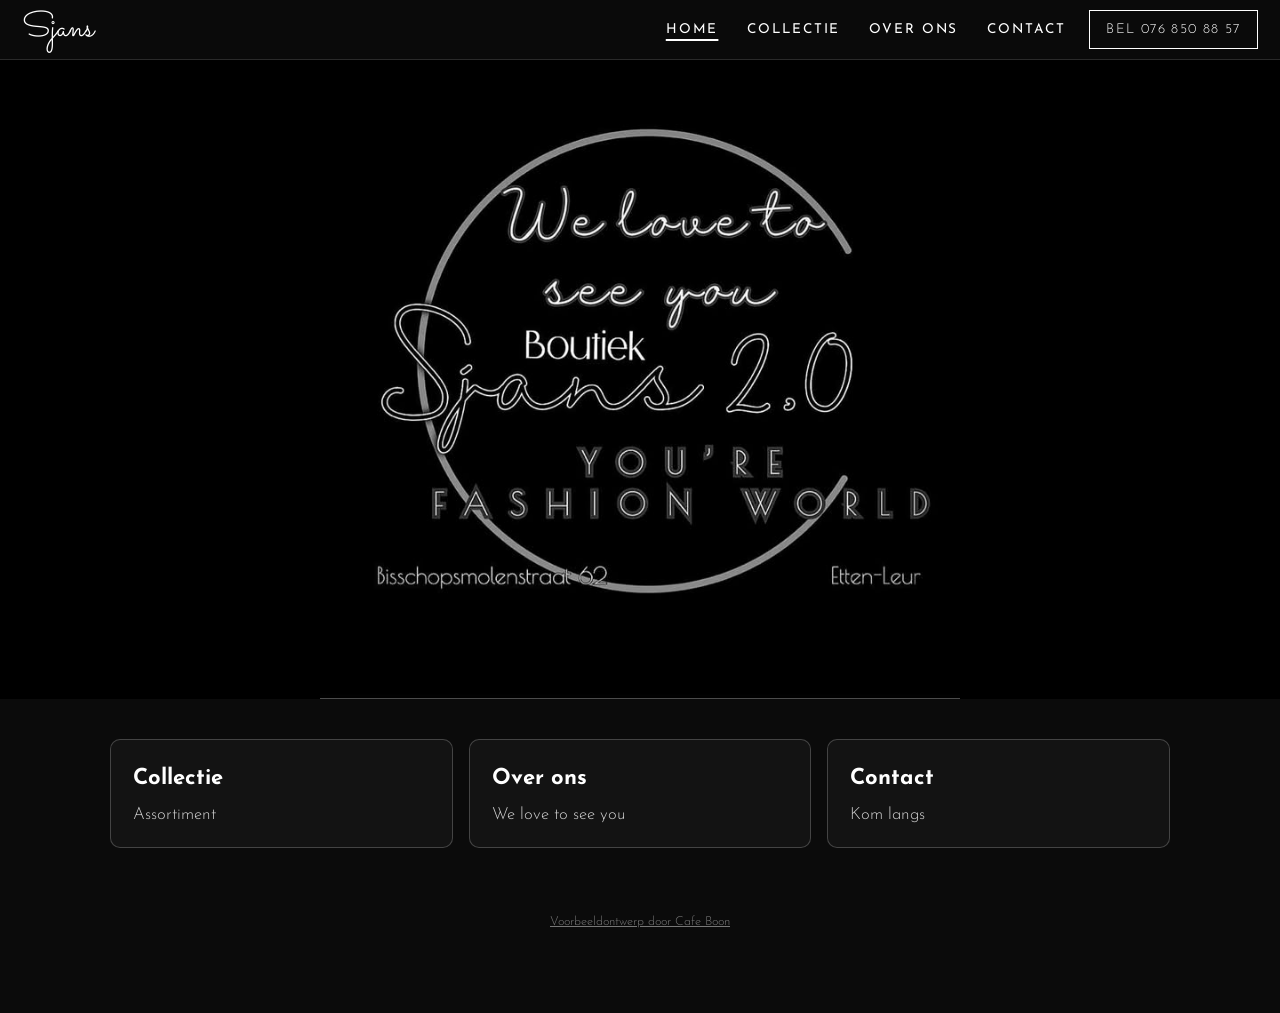
<file: index.html>
<!doctype html>
<html lang="nl">
<head>
<meta charset="utf-8">
<meta name="viewport" content="width=device-width, initial-scale=1">
<meta name="robots" content="noindex">
<title>Sjans Boutique - Damesmode in Etten-Leur</title>
<meta name="description" content="Sjans Boutique aan de Bisschopsmolenstraat 62 in Etten-Leur. Damesmode, accessoires en vintage kleding. Kies wat jij het allerliefste draagt.">
<meta property="og:title" content="Sjans Boutique, Etten-Leur">
<meta property="og:description" content="Damesmode, accessoires en vintage kleding. Kies wat jij het allerliefste draagt.">
<meta property="og:image" content="images/logo.jpg">
<link rel="icon" type="image/png" href="images/favicon.png">
<link rel="preconnect" href="https://fonts.googleapis.com">
<link rel="preconnect" href="https://fonts.gstatic.com" crossorigin>
<link href="https://fonts.googleapis.com/css2?family=Josefin+Sans:wght@300;400;600&family=Sacramento&display=swap" rel="stylesheet">
<link rel="stylesheet" href="style.css">
</head>
<body>
<header class="top">
<a class="mark" href="index.html">Sjans</a>
<nav><a aria-current="page" href="index.html">Home</a><a href="aanbod.html">Collectie</a><a href="over.html">Over ons</a><a href="contact.html">Contact</a></nav>
<a class="call" href="tel:+31768508857">Bel 076 850 88 57</a>
</header>
<div aria-label="Pagina's" class="sn-bar" role="navigation"><a aria-current="page" class="sn-link" href="index.html">Home</a><a class="sn-link" href="aanbod.html">Collectie</a><a class="sn-link" href="over.html">Over ons</a><a class="sn-link" href="contact.html">Contact</a></div>
<section class="hero">
<img alt="Sjans Boutique 2.0, we love to see you, you're fashion world" src="images/logo.jpg"/>
</section>
<div class="sn-cards"><a class="sn-card" href="aanbod.html"><strong>Collectie</strong><span>Assortiment</span></a><a class="sn-card" href="over.html"><strong>Over ons</strong><span>We love to see you</span></a><a class="sn-card" href="contact.html"><strong>Contact</strong><span>Kom langs</span></a></div>
<footer>
<p class="credit"><a href="https://cafeboon.com">Voorbeeldontwerp door Cafe Boon</a></p>
</footer>
<a class="fab" href="tel:+31768508857">Bel</a>
</body></html>
</file>
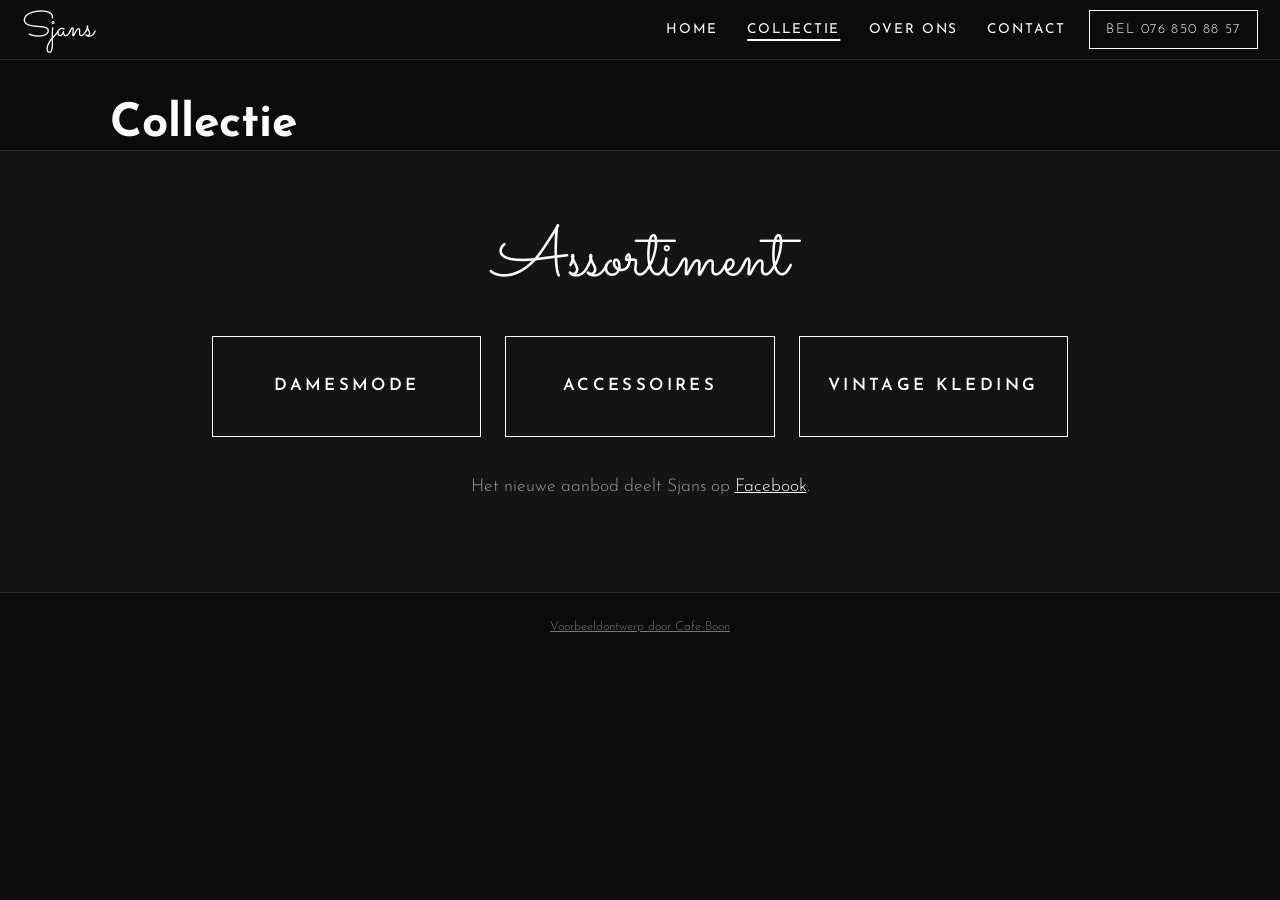
<file: aanbod.html>
<!doctype html>
<html lang="nl">
<head>
<meta charset="utf-8">
<meta name="viewport" content="width=device-width, initial-scale=1">
<meta name="robots" content="noindex">
<title>Collectie | Sjans Boutique</title>
<meta name="description" content="Sjans Boutique aan de Bisschopsmolenstraat 62 in Etten-Leur. Damesmode, accessoires en vintage kleding. Kies wat jij het allerliefste draagt.">
<meta property="og:title" content="Sjans Boutique, Etten-Leur">
<meta property="og:description" content="Damesmode, accessoires en vintage kleding. Kies wat jij het allerliefste draagt.">
<meta property="og:image" content="images/logo.jpg">
<link rel="icon" type="image/png" href="images/favicon.png">
<link rel="preconnect" href="https://fonts.googleapis.com">
<link rel="preconnect" href="https://fonts.gstatic.com" crossorigin>
<link href="https://fonts.googleapis.com/css2?family=Josefin+Sans:wght@300;400;600&family=Sacramento&display=swap" rel="stylesheet">
<link rel="stylesheet" href="style.css">
</head>
<body>
<header class="top">
<a class="mark" href="index.html">Sjans</a>
<nav><a href="index.html">Home</a><a aria-current="page" href="aanbod.html">Collectie</a><a href="over.html">Over ons</a><a href="contact.html">Contact</a></nav>
<a class="call" href="tel:+31768508857">Bel 076 850 88 57</a>
</header>
<div aria-label="Pagina's" class="sn-bar" role="navigation"><a class="sn-link" href="index.html">Home</a><a aria-current="page" class="sn-link" href="aanbod.html">Collectie</a><a class="sn-link" href="over.html">Over ons</a><a class="sn-link" href="contact.html">Contact</a></div>
<div class="sn-head"><h1>Collectie</h1></div>
<section class="band" id="assortiment">
<div class="wrap center">
<h2>Assortiment</h2>
<div class="trio">
<div><h3>Damesmode</h3></div>
<div><h3>Accessoires</h3></div>
<div><h3>Vintage kleding</h3></div>
</div>
<p class="also">Het nieuwe aanbod deelt Sjans op <a href="https://www.facebook.com/SJANS.eu/">Facebook</a>.</p>
</div>
</section>
<footer>
<p class="credit"><a href="https://cafeboon.com">Voorbeeldontwerp door Cafe Boon</a></p>
</footer>
<a class="fab" href="tel:+31768508857">Bel</a>
</body></html>
</file>
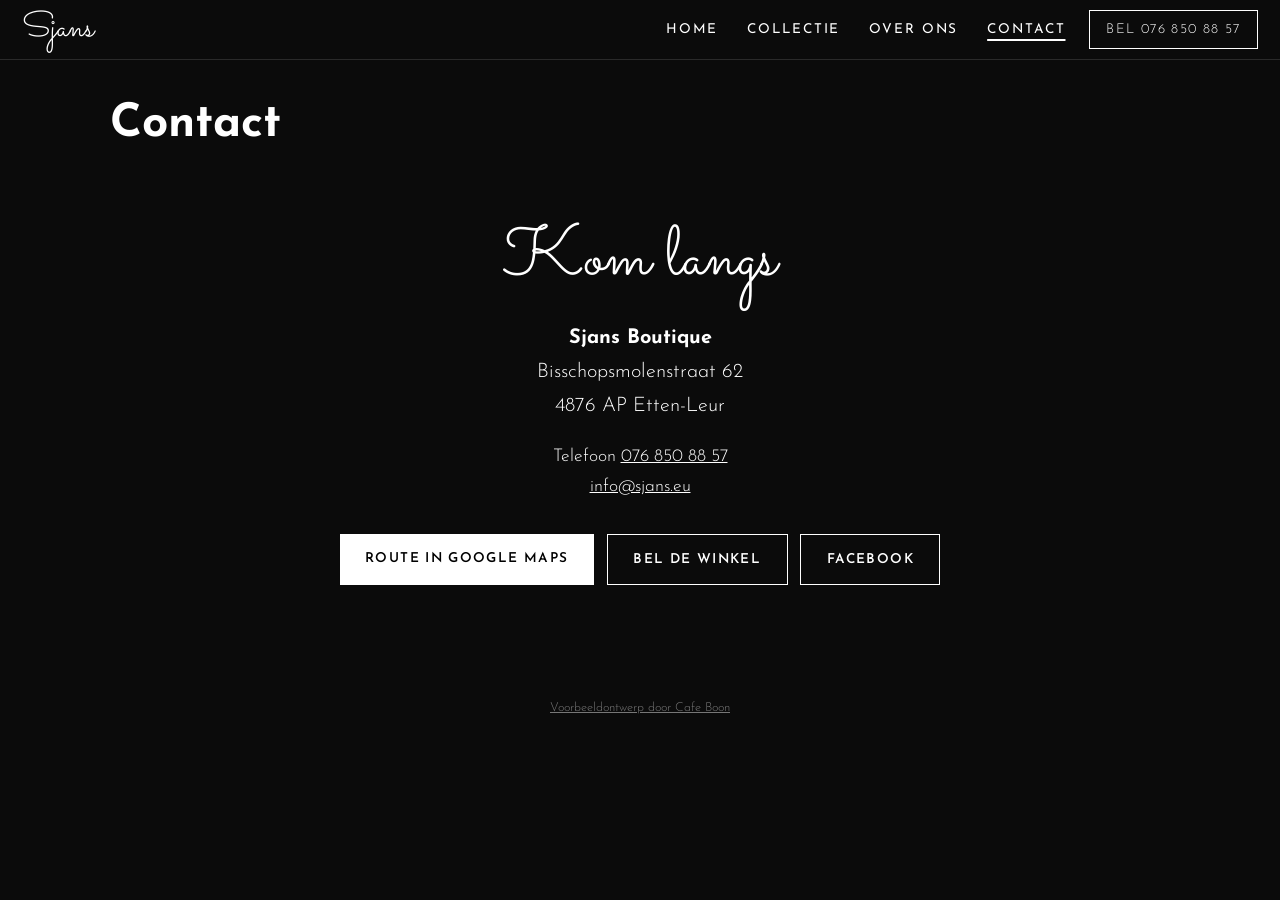
<file: contact.html>
<!doctype html>
<html lang="nl">
<head>
<meta charset="utf-8">
<meta name="viewport" content="width=device-width, initial-scale=1">
<meta name="robots" content="noindex">
<title>Contact | Sjans Boutique</title>
<meta name="description" content="Sjans Boutique aan de Bisschopsmolenstraat 62 in Etten-Leur. Damesmode, accessoires en vintage kleding. Kies wat jij het allerliefste draagt.">
<meta property="og:title" content="Sjans Boutique, Etten-Leur">
<meta property="og:description" content="Damesmode, accessoires en vintage kleding. Kies wat jij het allerliefste draagt.">
<meta property="og:image" content="images/logo.jpg">
<link rel="icon" type="image/png" href="images/favicon.png">
<link rel="preconnect" href="https://fonts.googleapis.com">
<link rel="preconnect" href="https://fonts.gstatic.com" crossorigin>
<link href="https://fonts.googleapis.com/css2?family=Josefin+Sans:wght@300;400;600&family=Sacramento&display=swap" rel="stylesheet">
<link rel="stylesheet" href="style.css">
</head>
<body>
<header class="top">
<a class="mark" href="index.html">Sjans</a>
<nav><a href="index.html">Home</a><a href="aanbod.html">Collectie</a><a href="over.html">Over ons</a><a aria-current="page" href="contact.html">Contact</a></nav>
<a class="call" href="tel:+31768508857">Bel 076 850 88 57</a>
</header>
<div aria-label="Pagina's" class="sn-bar" role="navigation"><a class="sn-link" href="index.html">Home</a><a class="sn-link" href="aanbod.html">Collectie</a><a class="sn-link" href="over.html">Over ons</a><a aria-current="page" class="sn-link" href="contact.html">Contact</a></div>
<div class="sn-head"><h1>Contact</h1></div>
<section class="wrap center" id="contact">
<h2>Kom langs</h2>
<p class="lead"><b>Sjans Boutique</b><br/>Bisschopsmolenstraat 62<br/>4876 AP Etten-Leur</p>
<p>Telefoon <a href="tel:+31768508857">076 850 88 57</a><br/><a href="mailto:info@sjans.eu">info@sjans.eu</a></p>
<p class="actions">
<a class="btn" href="https://www.google.com/maps/dir/?api=1&amp;destination=Bisschopsmolenstraat+62+4876+AP+Etten-Leur">Route in Google Maps</a>
<a class="btn ghost" href="tel:+31768508857">Bel de winkel</a>
<a class="btn ghost" href="https://www.facebook.com/SJANS.eu/">Facebook</a>
</p>
</section>
<footer>
<p class="credit"><a href="https://cafeboon.com">Voorbeeldontwerp door Cafe Boon</a></p>
</footer>
<a class="fab" href="tel:+31768508857">Bel</a>
</body></html>
</file>
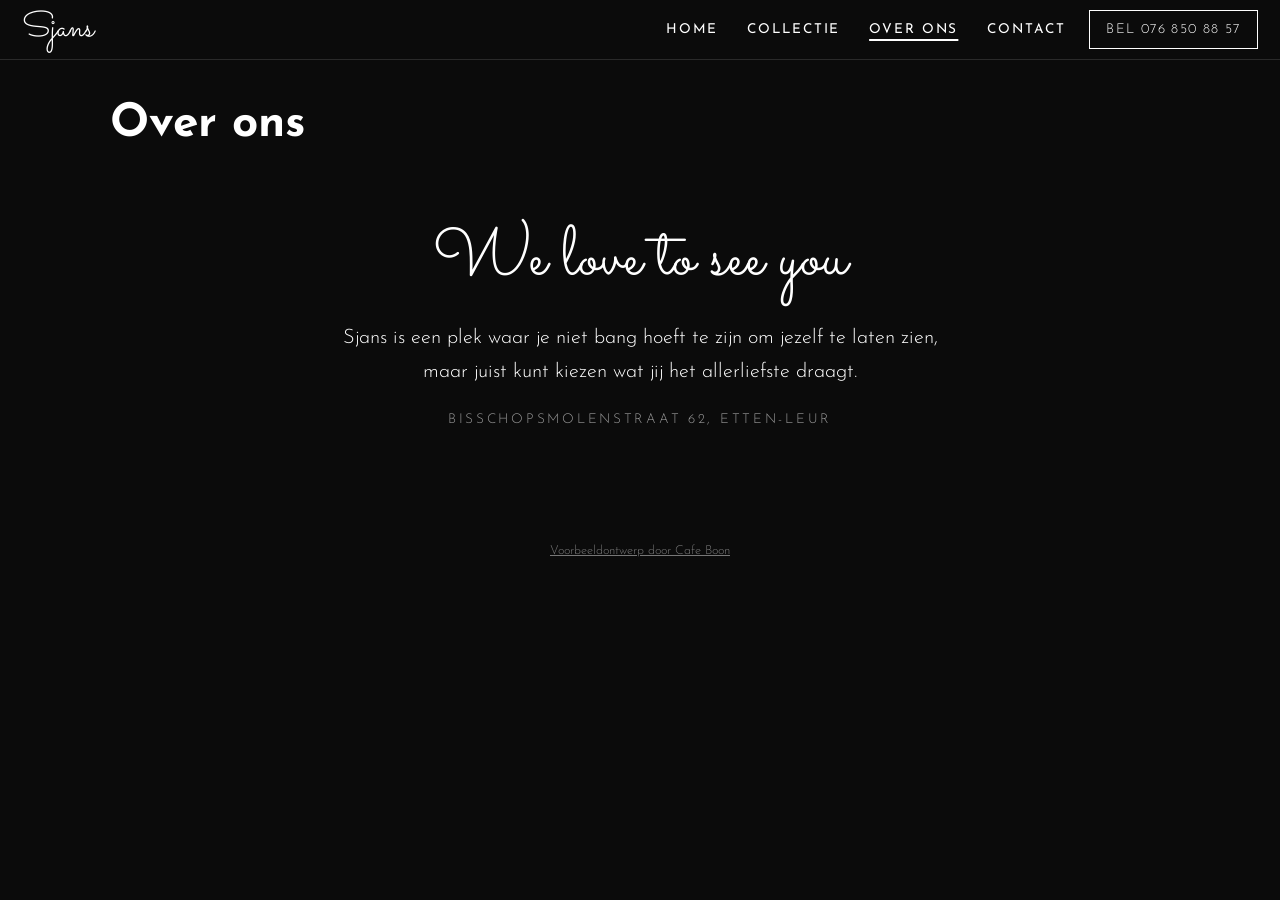
<file: over.html>
<!doctype html>
<html lang="nl">
<head>
<meta charset="utf-8">
<meta name="viewport" content="width=device-width, initial-scale=1">
<meta name="robots" content="noindex">
<title>Over ons | Sjans Boutique</title>
<meta name="description" content="Sjans Boutique aan de Bisschopsmolenstraat 62 in Etten-Leur. Damesmode, accessoires en vintage kleding. Kies wat jij het allerliefste draagt.">
<meta property="og:title" content="Sjans Boutique, Etten-Leur">
<meta property="og:description" content="Damesmode, accessoires en vintage kleding. Kies wat jij het allerliefste draagt.">
<meta property="og:image" content="images/logo.jpg">
<link rel="icon" type="image/png" href="images/favicon.png">
<link rel="preconnect" href="https://fonts.googleapis.com">
<link rel="preconnect" href="https://fonts.gstatic.com" crossorigin>
<link href="https://fonts.googleapis.com/css2?family=Josefin+Sans:wght@300;400;600&family=Sacramento&display=swap" rel="stylesheet">
<link rel="stylesheet" href="style.css">
</head>
<body>
<header class="top">
<a class="mark" href="index.html">Sjans</a>
<nav><a href="index.html">Home</a><a href="aanbod.html">Collectie</a><a aria-current="page" href="over.html">Over ons</a><a href="contact.html">Contact</a></nav>
<a class="call" href="tel:+31768508857">Bel 076 850 88 57</a>
</header>
<div aria-label="Pagina's" class="sn-bar" role="navigation"><a class="sn-link" href="index.html">Home</a><a class="sn-link" href="aanbod.html">Collectie</a><a aria-current="page" class="sn-link" href="over.html">Over ons</a><a class="sn-link" href="contact.html">Contact</a></div>
<div class="sn-head"><h1>Over ons</h1></div>
<section class="wrap center" id="over">
<h2>We love to see you</h2>
<p class="lead">Sjans is een plek waar je niet bang hoeft te zijn om jezelf te laten zien, maar juist kunt kiezen wat jij het allerliefste draagt.</p>
<p class="addr">Bisschopsmolenstraat 62, Etten-Leur</p>
</section>
<footer>
<p class="credit"><a href="https://cafeboon.com">Voorbeeldontwerp door Cafe Boon</a></p>
</footer>
<a class="fab" href="tel:+31768508857">Bel</a>
</body></html>
</file>
<file: style.css>
:root{--ink:#fff;--bg:#0b0b0b;--grey:#9a9a9a;--line:#2a2a2a}
*{box-sizing:border-box}
body{margin:0;font-family:"Josefin Sans",sans-serif;color:var(--ink);background:var(--bg);line-height:1.7;font-size:1.1rem;font-weight:300}
h2{font-family:"Sacramento",cursive;font-weight:400;font-size:clamp(2.8rem,7vw,4.4rem);line-height:1.1;margin:0 0 .3em}
h3{font-weight:600;letter-spacing:.2em;text-transform:uppercase;font-size:1.05rem;margin:0}
a{color:#fff}
.top{display:flex;align-items:center;gap:1.5rem;padding:.6rem 1.4rem;background:rgba(11,11,11,.95);border-bottom:1px solid var(--line);position:sticky;top:0;z-index:5}
.mark{font-family:"Sacramento",cursive;font-size:2.2rem;text-decoration:none;line-height:1}
.top nav{margin-left:auto;display:flex;gap:1.8rem}.top nav a{text-decoration:none;letter-spacing:.14em;text-transform:uppercase;font-size:.85rem;font-weight:400}
.call{border:1px solid #fff;text-decoration:none;padding:.45rem 1rem;letter-spacing:.1em;font-size:.85rem;text-transform:uppercase;white-space:nowrap}
.hero{display:flex;justify-content:center;background:#000}
.hero img{width:100%;max-width:640px;display:block}
.wrap{max-width:900px;margin:0 auto;padding:4.5rem 1.4rem}
.center{text-align:center}
.lead{max-width:640px;margin:0 auto 1.2rem;font-size:1.25rem}
.addr{letter-spacing:.2em;text-transform:uppercase;font-size:.85rem;color:var(--grey)}
.band{background:#141414;border-top:1px solid var(--line);border-bottom:1px solid var(--line)}
.trio{display:grid;grid-template-columns:repeat(3,1fr);gap:1.5rem;margin:2.2rem 0}
.trio div{border:1px solid #fff;padding:2.2rem 1rem}
.also{color:var(--grey)}
.actions{display:flex;gap:.8rem;flex-wrap:wrap;justify-content:center;margin-top:2rem}
.btn{display:inline-block;background:#fff;color:#000;padding:.8rem 1.6rem;text-decoration:none;letter-spacing:.1em;text-transform:uppercase;font-size:.85rem;font-weight:600}
.btn.ghost{background:transparent;color:#fff;border:1px solid #fff}
footer{text-align:center;padding:1.5rem 1rem 5rem}
.credit{font-size:.78rem;margin:0}.credit a{color:#777}
.fab{display:none}
@media(max-width:760px){
.top nav,.call{display:none}.top{justify-content:center}
.trio{grid-template-columns:1fr}
.fab{display:block;position:fixed;right:1rem;bottom:1rem;background:#fff;color:#000;text-decoration:none;font-weight:600;padding:.9rem 1.5rem;border-radius:999px;box-shadow:0 4px 12px rgba(0,0,0,.5);z-index:9}}
/* sitenav:start */
.sn-bar{display:none;gap:6px;overflow-x:auto;white-space:nowrap;-webkit-overflow-scrolling:touch;padding:8px 12px;background:inherit;color:inherit;font:inherit;line-height:1.2;border-bottom:1px solid rgba(128,128,128,.35);box-sizing:border-box;max-width:100%}
.sn-bar a.sn-link{flex:0 0 auto;padding:9px 15px;border-radius:999px;color:inherit;text-decoration:none;font-size:15px;font-weight:600;letter-spacing:0;text-transform:none;margin:0}
.sn-bar a.sn-link[aria-current="page"]{background:rgba(128,128,128,.2);box-shadow:inset 0 -2px 0 currentColor}
@media(max-width:760px){.sn-bar{display:flex}}
nav a[aria-current="page"]:not(.cta):not(.btn):not(.call){text-decoration:underline;text-underline-offset:6px;text-decoration-thickness:2px}
.sn-head{max-width:1100px;margin:0 auto;padding:40px 20px 0;box-sizing:border-box}
.sn-head h1{margin:0;color:inherit;font-size:clamp(30px,5vw,46px);line-height:1.1}
.sn-cards{max-width:1100px;margin:0 auto;padding:40px 20px;display:grid;grid-template-columns:repeat(auto-fit,minmax(230px,1fr));gap:16px;box-sizing:border-box}
.sn-card{display:block;padding:20px 22px;border:1px solid rgba(128,128,128,.45);border-radius:10px;background:rgba(128,128,128,.07);color:inherit;text-decoration:none;min-width:0}
.sn-card strong{display:block;font-size:1.25em;margin:0 0 6px;color:inherit}
.sn-card span{display:block;opacity:.8;font-size:.95em;line-height:1.4}
.sn-card:hover,.sn-card:focus-visible{border-color:currentColor}
/* sitenav:end */
</file>
